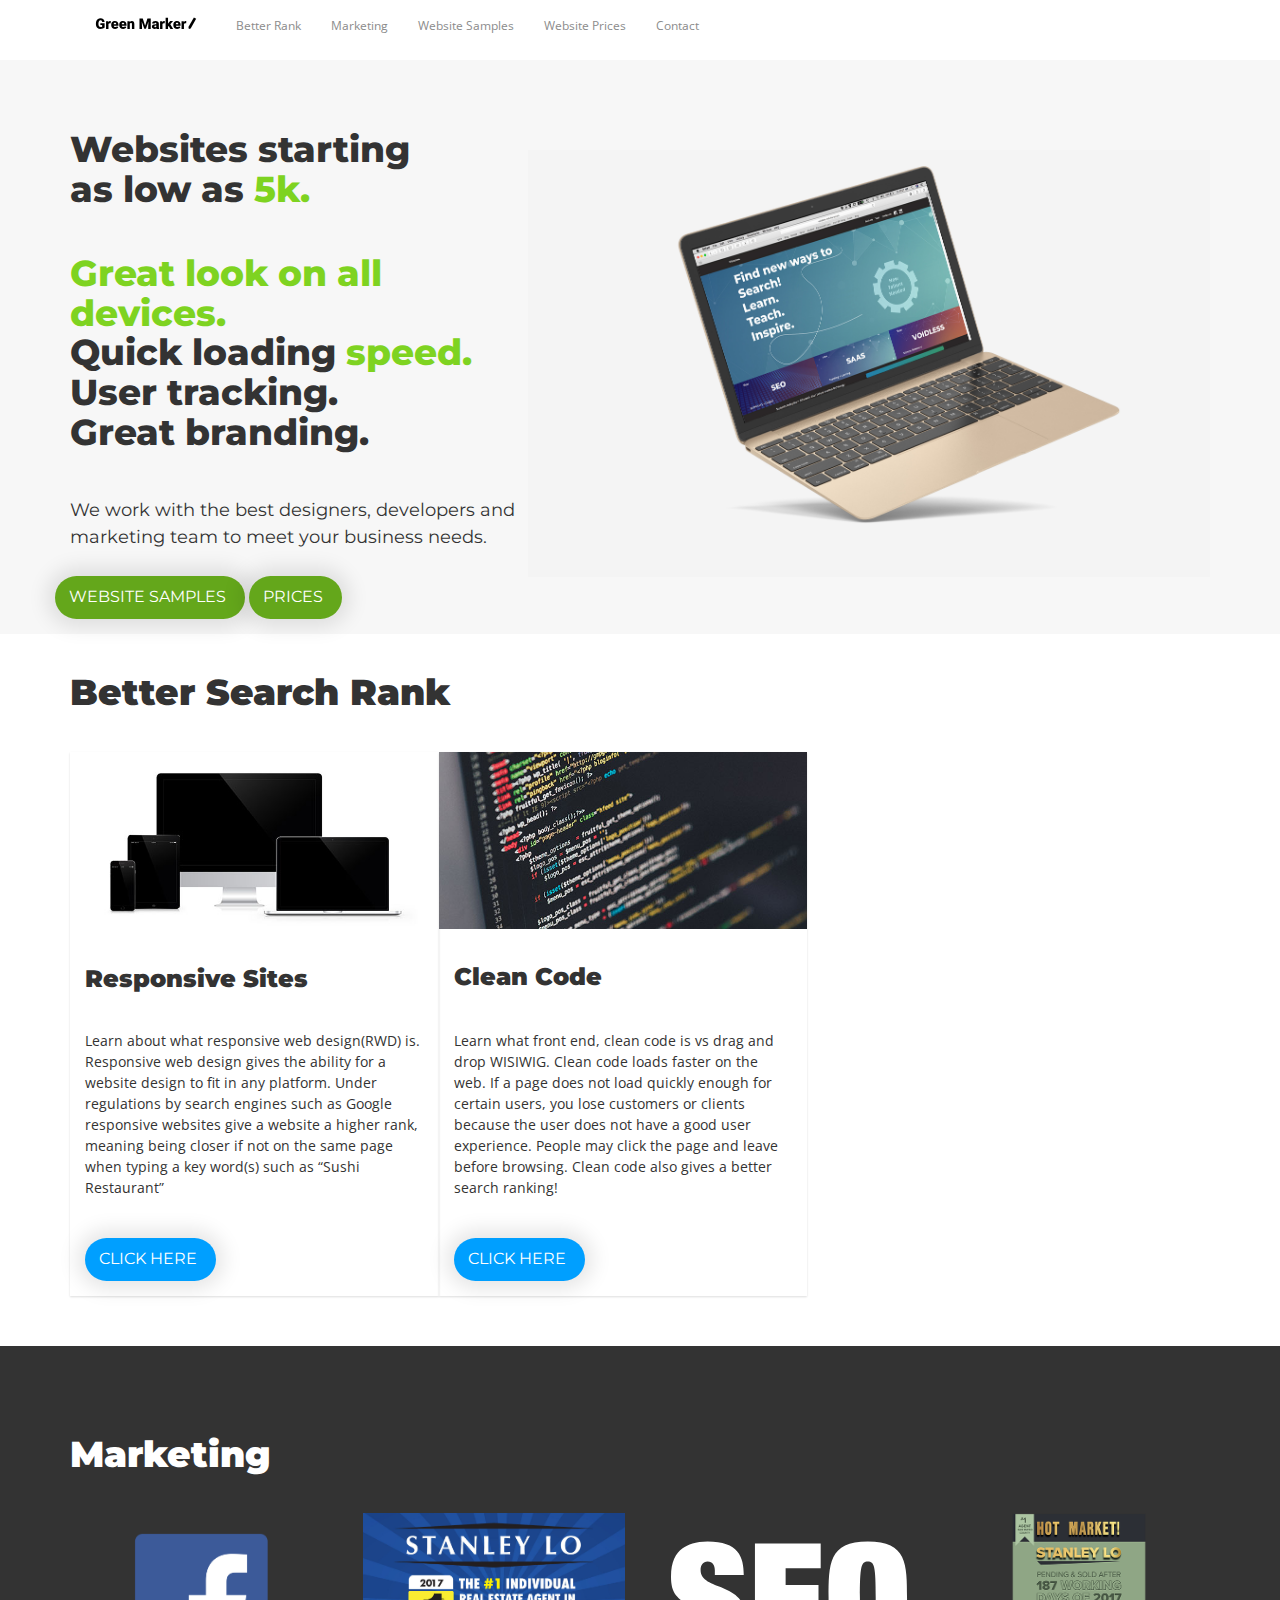
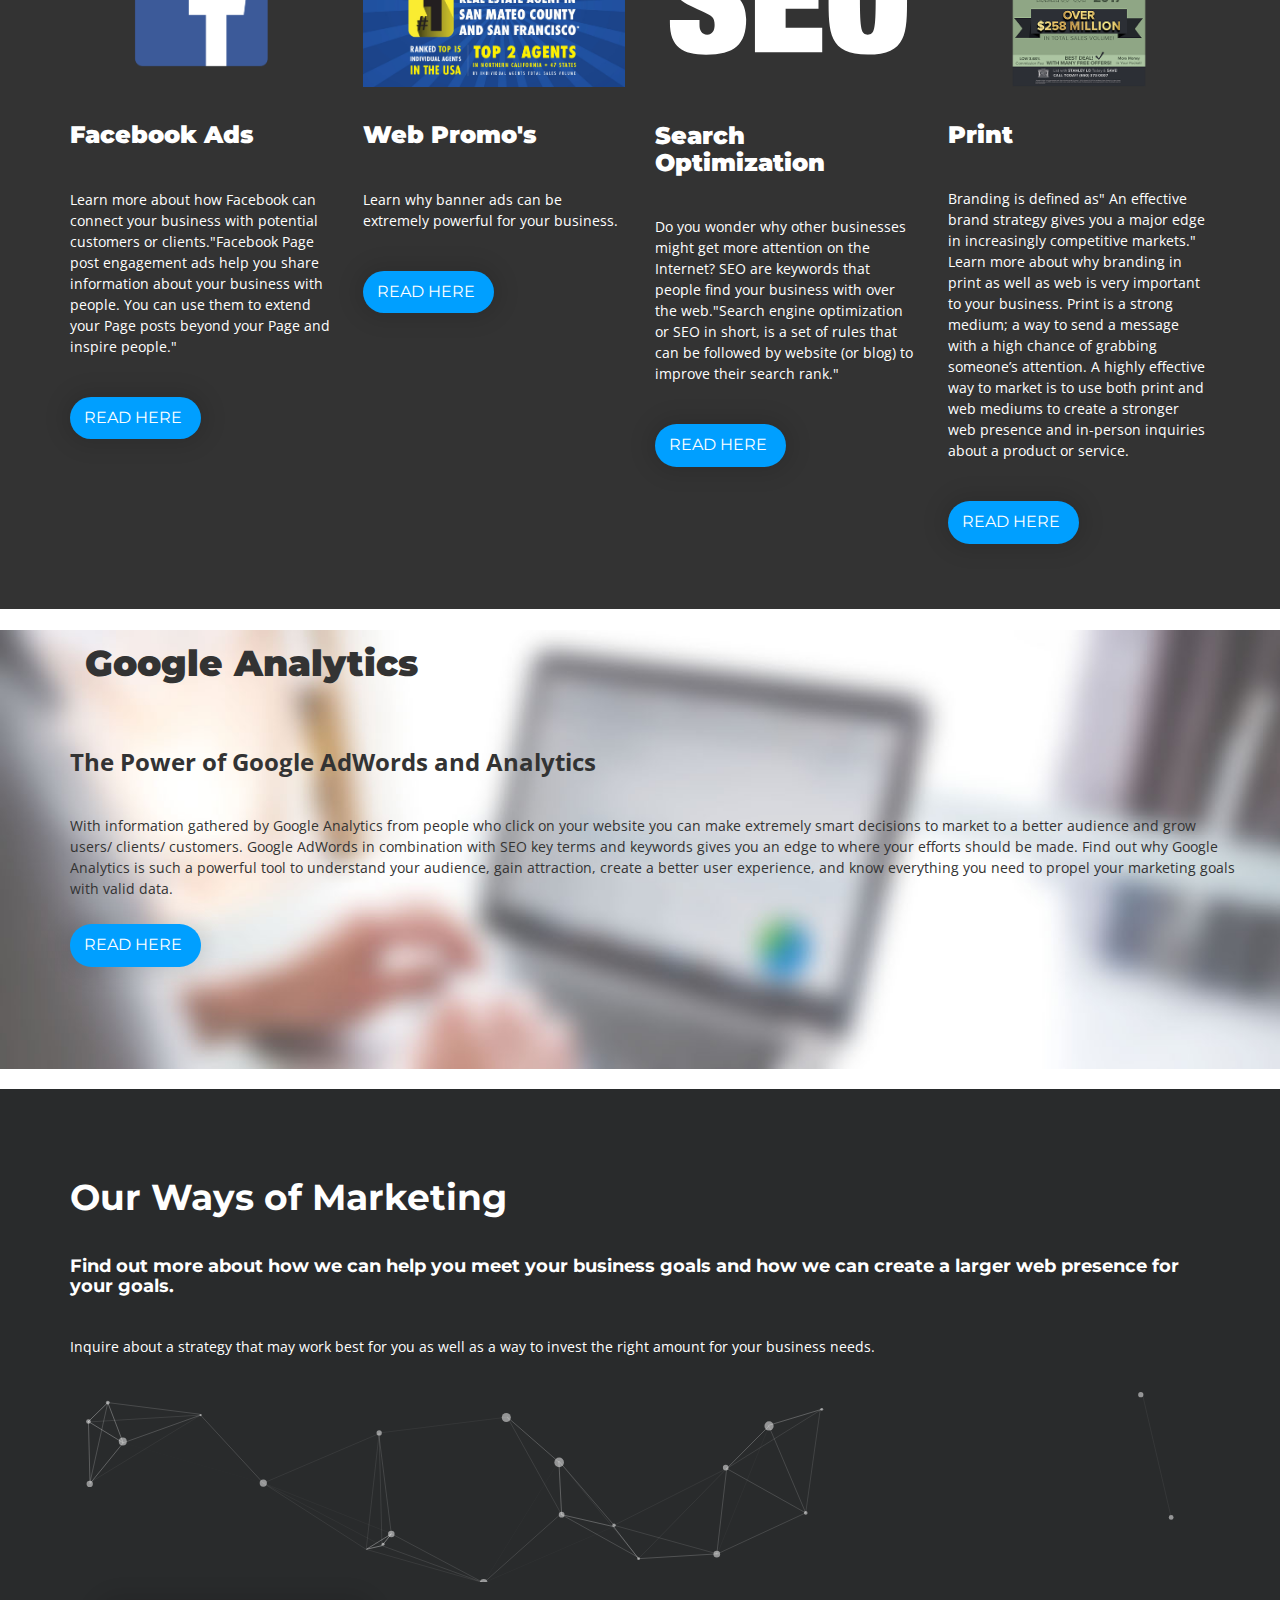
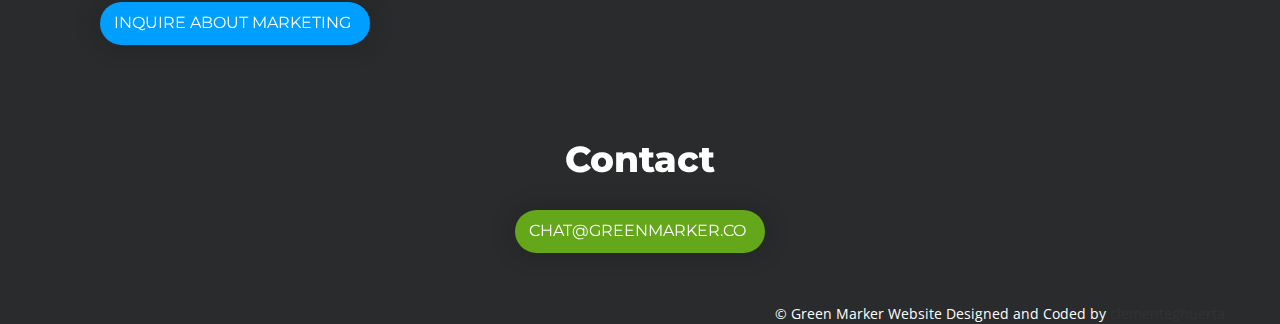
<file: index.html>
<!DOCTYPE html>
<html>
<head>
  <title>Green Marker</title>
  <link rel="stylesheet" type="text/css" href="css/normalize.css">
    <meta charset="UTF-8">
    <meta name="description" content="Green Marker is a great resource for web design and development as well as great marketing solutions for your business">
    <meta name="keywords" content="website builders small business web design, cheap small business website design, cheap website design, web page design, cheap website design, cheap website, buy a website, website service, seo, search engine optimization, cheap visual designs, website marketing, designer quote, quote for website, website quote, buy website, custom website, designer quote for website, buy, website, bootstrap website, buy bootstrap website, purchase website, make website, find a website vendor, website vendor">
    <meta name="author" content="Clemente Garcia-Huerta">
    <meta name="viewport" content="width=device-width, initial-scale=1, shrink-to-fit=no">
     <!-- Normalize-->
    <link rel="stylesheet" type="text/css" href="css/normalize.css">     
     <!-- Bootstrap Start-->
    <link rel="stylesheet" href="https://maxcdn.bootstrapcdn.com/bootstrap/3.3.7/css/bootstrap.min.css">
    <link rel="stylesheet" href="https://maxcdn.bootstrapcdn.com/bootstrap/3.3.7/css/bootstrap.min.css">
    <script src="https://ajax.googleapis.com/ajax/libs/jquery/3.2.1/jquery.min.js"></script>
    <script src="https://maxcdn.bootstrapcdn.com/bootstrap/3.3.7/js/bootstrap.min.js"></script>
    <!-- MY JS -->
    <script src="js/script.js"></script>
    <!-- My CSS -->
    <link rel="stylesheet" type="text/css" href="css/style.css">
    <!-- Global site tag (gtag.js) - Google Analytics -->
    <meta property="og:url"                content="http://www.greenmarker.co" />
    <meta property="og:type"               content="company" />
    <meta property="og:title"              content="Great Websites For A Great Deal" />
    <meta property="og:description"        content="Get A Deal On Your Website With Green Marker" />
    <meta property="og:image"              content="images/whiteboard.jpg" />
    <!-- Global site tag (gtag.js) - Google Analytics -->
    <script async src="https://www.googletagmanager.com/gtag/js?id=UA-83806690-4"></script>
    <script>
    window.dataLayer = window.dataLayer || [];
    function gtag(){dataLayer.push(arguments);}
    gtag('js', new Date());

    gtag('config', 'UA-83806690-4');
    </script>
    <!-- Facebook Pixel Code -->
<script type="application/ld+json">
{
  "@context": "http://schema.org",
  "@type": "Company",
  "url": "http://www.greenmarker.co",
  "name": "Green Marker",
  "contactPoint": {
    "@type": "ContactPoint",
    "telephone": "+1-650-532-4955",
    "contactType": "Customer service"
  }
}
</script>    




  <script>
    !function(f,b,e,v,n,t,s)
    {if(f.fbq)return;n=f.fbq=function(){n.callMethod?
    n.callMethod.apply(n,arguments):n.queue.push(arguments)};
    if(!f._fbq)f._fbq=n;n.push=n;n.loaded=!0;n.version='2.0';
    n.queue=[];t=b.createElement(e);t.async=!0;
    t.src=v;s=b.getElementsByTagName(e)[0];
    s.parentNode.insertBefore(t,s)}(window, document,'script',
    'https://connect.facebook.net/en_US/fbevents.js');
    fbq('init', '152346465335533');
    fbq('track', 'PageView');
  </script>
  <noscript><img height="1" width="1" style="display:none"
    src="https://www.facebook.com/tr?id=152346465335533&ev=PageView&noscript=1"
  /></noscript>

<!-- End Facebook Pixel Code -->    
  
    </head>
<body>
<div class="count-particles">


</div>


<!-- particles.js container -->


<header>
<section class="nav-back back-white navbar-fixed-top ">
<div class=" back-white margin-off">
    <nav class="navbar move-left container navbar-light ">
      <div class="">
		<a class="float-left" href="index.html"><img class="home col-md-3" src="images/logo-01.svg"></a>      	
        <div class="navbar-header">
            <button type="button" class="navbar-toggle" data-toggle="collapse" data-target="#myNavbar">
              <span class="icon-bar"></span>  
              <span class="icon-bar"></span>
              <span class="icon-bar"></span>                        
            </button>
        </div>
        <div class="collapse navbar-collapse" id="myNavbar">
        <ul class="nav navbar-nav float-left">
          <li><a href="#01">Better Rank</a></li>
          <li><a href="#02">Marketing</a></li>
          <!--<li><a href="#03">Visual Design</a></li>-->
          <li><a href="pages/samples.html">Website Samples</a></li>      
          <li><a href="pages/prices.html">Website Prices</a></li>
          <li><a class="" href="pages/form/contact-form.html">Contact</a></li>
         </ul>
        </div>
      </div>
    </nav>
</div>    
</section>
</header>

<section class="container-fluid pad-50c bg-light">
  <section class="container padding-off ">
    <div class="col-12 col-sm-12 col-md-12 col-lg-5 bg-light padding-off">
      <h1 class="col-12 lg-top-text ">Websites starting<br>
      as low as<span class="green"> 5k.</span></h1>
      <h1 class="col-12 lg-top-text"><span class="green">Great look on all devices.</span><br>
      Quick loading<span class="green"> speed.</span><br>
      User tracking.<br>
      Great branding.</h1>
      <p class="col-12 sm-top-text padding-15 col-12 col-md-12 col-lg-12">We work with the best designers, developers and marketing team to meet your business needs.</p>
      <div class="col-12">
        <a href="pages/samples.html"><div class="btn btn-x ">Website Samples</div></a>
        <a href="pages/prices.html"><div class="btn btn-x ">Prices</div></a>
      </div>  
    </div>
  <div class="col-12 col-sm-12 col-md-12 col-lg-7 padding-off car-down">    
<!--<div id="myCarousel" class="carousel slide" data-ride="carousel">
  <!-- 
  <ol class="carousel-indicators">
    <li data-target="#myCarousel" data-slide-to="0" class="active"></li>
    <li data-target="#myCarousel" data-slide-to="1"></li>
    <li data-target="#myCarousel" data-slide-to="2"></li>
  </ol>

  <div class="carousel-inner">
    <div class="item active">
      <img src="images/hero-1.jpg" alt="Los Angeles">
    </div>

    <div class="item">
      <img src="images/hero-2.jpg" alt="Chicago">
    </div>

    <div class="item">
      <img src="images/hero-3.jpg" alt="New York">
    </div>
  </div>

  <a class="left carousel-control" href="#myCarousel" data-slide="prev">
    <span class="glyphicon glyphicon-chevron-left"></span>
    <span class="sr-only">Previous</span>
  </a>
  <a class="right carousel-control" href="#myCarousel" data-slide="next">
    <span class="glyphicon glyphicon-chevron-right"></span>
    <span class="sr-only">Next</span>
  </a>
</div> -->
<div class="hero img-block"></div>
</div>
</section>
</section>
    <section id="quickLink" class="container">
        <section class=" ">
          <h1 id="01" class="col-sm-12 col-md-12 col-lg-12 col-xl-12 weight left-off">Better Search Rank</h1>
          <div class="col-sm-12 col-md-12 col-lg-4 col-xl-4 padding-off hov-1" >
			<a href="https://www.upwork.com/hiring/mobile/what-is-responsive-web-design/">                    	
            <img class="img-block center-block" src="images/code-1.jpg">
            <h2 class=" weightcenter-block push-down weight">Responsive Sites</h2>   
            <p class="padding-15">Learn about what responsive web design(RWD) is. Responsive web design gives the ability for a website design to fit in any platform. Under regulations by search engines such as Google responsive websites give a website a higher rank, meaning being closer if not on the same page when typing a key word(s) such as “Sushi Restaurant”</p>
          <div class="padding-15">   
            <a class="btn btn-s" href="https://www.upwork.com/hiring/mobile/what-is-responsive-web-design/" target="_blank">Click Here</a>
          </div>  
      		</a>
          </div>

          <div class="col-sm-12 col-md-12 col-lg-4 col-xl-4 padding-off hov-1">
          	<a href="https://www.webdesignerdepot.com/2009/05/why-does-clean-markup-matter-in-web-design/">
            <img class="img-block center-block" src="images/code-2.jpg">
            <h2 class="weight">Clean Code</h2>   
            <p class="padding-15">Learn what front end, clean code is vs drag and drop WISIWIG. Clean code loads faster on the web. If a page does not load quickly enough for certain users, you lose customers or clients because the user does not have a good user experience. People may click the page and leave before browsing. Clean code also gives a better search ranking!</p>
          <div class="padding-15">  
            <a class="btn btn-s" href="https://www.webdesignerdepot.com/2009/05/why-does-clean-markup-matter-in-web-design/" target="_blank">Click Here</a>
        	</a>
          </div>  
          </div>
        </section>              
  </section>  
  <div class="pad-50"></div>
    <section class="container-fluid bg-dark  pad-50b">
    	<div class="container ">
        <h1 id="02" class="wt col-sm-12 col-md-12 col-lg-12 col-xl-12 weight left-off">Marketing</h1>
        <div class="row ">
          <a class="mark-2" href="https://www.wordstream.com/images/facebook-ad-targeting-options-infographic-wordstream-large.jpg?dt=1">
          <div class="col-sm-12 col-md-6 col-lg-3 hov-2 ">
            <img class="img-block center-block" src="images/marketing-1.png">
            <h2 class="padding-15c weight wt">Facebook Ads</h2>  
              <p class="padding-15c ">Learn more about how Facebook can connect your business with potential customers or clients.&quot;Facebook Page post engagement ads help you share information about your business with people. You can use them to extend your Page posts beyond your Page and inspire people.&quot;</p>
            <a class="btn btn-3 btn-s marg-15b" href="https://www.wordstream.com/images/facebook-ad-targeting-options-infographic-wordstream-large.jpg?dt=1" target="_blank">Read Here</a>
          </div></a>
          <div class="col-sm-12 col-md-6 col-lg-3 ">
            <img class="img-block center-block" src="images/marketing-3.png">  
            <h2 class=" padding-15c weight wt">Web Promo's</h2>
            <p class="padding-15c">Learn why banner ads can be extremely powerful for your business.</p>
            <a class="btn btn-s marg-15b" href="https://www.thinkwithgoogle.com/marketing-resources/inside-google-marketing-creative-effective-banner-ads/" target="_blank">Read Here</a>
          </div>
          <a class="mark-2" href="https://www.reliablesoft.net/what-is-search-engine-optimization-and-why-is-it-important/">
          <div class="col-sm-12 col-md-6 col-lg-3 hov-2 ">
            <img class="img-block center-block" src="images/seo-1.svg">  
            <h2 class=" padding-15c wt weight">Search Optimization</h2>  
            <p class="padding-15c "> Do you wonder why other businesses might get more attention on the Internet? SEO are keywords that people find your business with over the web.&quot;Search engine optimization or SEO in short, is a set of rules that can be followed by website (or blog) to improve their search rank.&quot;</p>
            <a class="btn btn-3 btn-s marg-15b" href="https://www.reliablesoft.net/what-is-search-engine-optimization-and-why-is-it-important/" target="_blank">Read Here</a>
          </div></a>
          <div class="col-sm-12 col-md-6 col-lg-3 ">
            <img class="img-block center-block " src="images/marketing-2.png">  
            <h2 class=" padding-15c weight wt">Print</h2>
            <p class="padding-15c">Branding is defined as&quot; An effective brand strategy gives you a major edge in increasingly competitive markets.&quot; Learn more about why branding in print as well as web is very important to your business. Print is a strong medium; a way to send a message with a high chance of grabbing someone’s attention. A highly effective way to market is to use both print and web mediums to create a stronger web presence and in-person inquiries about a product or service.</p>
            <a class="btn btn-s marg-15b" href="https://www.ama.org/publications/MarketingNews/Pages/why-print-matters.aspx" target="_blank">Read Here</a>
          </div>
        </div>          
    </section>   

<section class="container-fluid analytics">
        <div class="container ">          
        <h1 id="04" class=" col-sm-12 col-md-12 col-lg-12 col-xl-12 left-off weight padding-15">Google Analytics</h1>
        <div class="container  padding-off">
          <h2 class=" col-sm-12 col-md-12 col-lg-6 padding-15c ">The Power of Google AdWords and Analytics</h2>
          <p class=" container col-sm-12 col-md-12 col-lg-12 padding-15c">With information gathered by Google Analytics from people who click on your website you can make extremely smart decisions to market to a better audience and grow users/ clients/ customers. Google AdWords in combination with SEO key terms and keywords gives you an edge to where your efforts should be made.
          Find out why Google Analytics is such a powerful tool to understand your audience, gain attraction, create a better user experience, and know everything you need to propel your marketing goals with valid data.</p>  
        </div>          
          <a class="btn btn-s marg-1b5" href="https://www.entrepreneur.com/article/242947" target="_blank">Read Here</a>
          </div>

</section>

  <div class="container-fluid  bg-grey particles" >

    <div id="03" class=" marg-50">
  

<!-- scripts -->

    <div class="container">
      <h1 class="wt left-off  col-sm-12 col-md-6 col-lg-12">Our Ways of Marketing</h1>

      <!--<p class="padding-15c col-sm-12 col-md-12 col-lg-12">Our marketing team has worked with keywords to find your website with ease. We concentrate our efforts on SEO, Google Re-marketing to advertise to your previous audience and not miss the next client or customer, AdWords to give your key terms or key words an extra boost on search engines, Facebook Ads, and web marketing as well as email marketing.</p>-->
    <div class="padding-off" id="particles-js">
      <h4 class="wt padding-15c">Find out more about how we can help you meet your business goals and how we can create a larger web presence for your goals.</h4>
      <p class="left-off padding-15c">Inquire about a strategy that may work best for you as well as a way to invest the right amount for your business needs.</p>
    </div>
<script src="js/particles.js"></script>
<script src="js/app.js"></script>

<!-- stats.js -->
<script src="js/lib/stats.js"></script>
    
  <!--<div class="pad-50"></div>
    <section id="03"  class="container  pad-50">
        <h1 class="col-sm-12 col-md-12 col-lg-12 col-xl-12 weight padding-off">Visual Design</h1>
          <div class="col-sm-12 col-md-4 col-lg-3 ">
            <img class="img-block center-block" src="images/visualDesign-1.jpg">
          </div>        
          <div class="col-sm-12 col-md-4 col-lg-3">
            <img class="img-block center-block" src="images/visualDesign-2.jpg">
          </div>     
          <div class="col-sm-12 col-md-4 col-lg-3">
            <img class="img-block center-block" src="images/visualDesign-3.jpg">
          </div>     
          <div class="col-sm-12 col-md-4 col-lg-3">
            <img class="img-block center-block" src="images/visualDesign-4.jpg">
          </div>
      </section>  
        <div class="container">
          <p class="container">Visual designs are key to make your website come to live. We have a strong team with foundations in graphic arts that can create visuals and infographics for any content or marketing need.</p>

        <div class="col-sm-12 col-md-12 col-lg-12 padding-off">  
          <div class="col-sm-12 col-md-6 col-lg-4 ">
            <img class="img-block" src="images/free-2.jpg">
            <a class="btn btn-s marg-15b" href="https://pixabay.com/" target="_blank">Free Images</a>
          </div>
          <div class="col-sm-12 col-md-6 col-lg-4">
            <img class="img-block" src="images/free-1.jpg">
            <a class="btn btn-s marg-15b" href="https://stock.adobe.com/" target="_blank">Price Details for Images</a>
          </div>
        </div>
      </div>
      </section>      
    -->
    <div class="bg-grey padding-15">
      <a class="btn btn-s marg-15" href="pages/form/contact-form.html" target="_blank">Inquire About Marketing</a>
    </div>
  </div>
</div>    
    <section class="container marg-50">
      <div class="center-block ">
        <h1 id="05" class="lg-top-text wt padding-15">Contact</h1><a href="pages/form/contact-form.html" class="btn btn-x">chat@greenmarker.co</a>
      </div>
    </section> 
    <footer class="container"> 
          <div class="container">
          <p class="padding-off margin-off float-right ">&copy; Green Marker Website Designed and Coded by <a href="http://clementeghuerta.com" target="_blank">clementeghuerta</a></p>
          </div>
    </footer>            
  </section>  
  </section>
  <script>
$(document).ready(function(){
  // Add scrollspy to <body>
  $('body').scrollspy({target: ".navbar", offset: 50});   

  // Add smooth scrolling on all links inside the navbar
  $("#myNavbar a").on('click', function(event) {
    // Make sure this.hash has a value before overriding default behavior
    if (this.hash !== "") {
      // Prevent default anchor click behavior
      event.preventDefault();

      // Store hash
      var hash = this.hash;

      // Using jQuery's animate() method to add smooth page scroll
      // The optional number (800) specifies the number of milliseconds it takes to scroll to the specified area
      $('html, body').animate({
        scrollTop: $(hash).offset().top
      }, 800, function(){
   
        // Add hash (#) to URL when done scrolling (default click behavior)
        window.location.hash = hash;
      });
    }  // End if
  });
});
</script>
<script>
$(document).ready(function(){
  // Add scrollspy to <body>
  $('body').scrollspy({target: ".img-cont", offset: 50});   

  // Add smooth scrolling on all links inside the navbar
  $("#quickLink a").on('click', function(event) {
    // Make sure this.hash has a value before overriding default behavior
    if (this.hash !== "") {
      // Prevent default anchor click behavior
      event.preventDefault();

      // Store hash
      var hash = this.hash;

      // Using jQuery's animate() method to add smooth page scroll
      // The optional number (800) specifies the number of milliseconds it takes to scroll to the specified area
      $('html, body').animate({
        scrollTop: $(hash).offset().top
      }, 800, function(){
   
        // Add hash (#) to URL when done scrolling (default click behavior)
        window.location.hash = hash;
      });
    }  // End if
  });
});
</script>
<script>
  var count_particles, stats, update;
  stats = new Stats;
  stats.setMode(0);
  stats.domElement.style.position = 'absolute';
  stats.domElement.style.left = '0px';
  stats.domElement.style.top = '0px';
  document.body.appendChild(stats.domElement);
  count_particles = document.querySelector('.js-count-particles');
  update = function() {
    stats.begin();
    stats.end();
    if (window.pJSDom[0].pJS.particles && window.pJSDom[0].pJS.particles.array) {
      count_particles.innerText = window.pJSDom[0].pJS.particles.array.length;
    }
    requestAnimationFrame(update);
  };
  requestAnimationFrame(update);
</script>
</body>
</html>
</file>
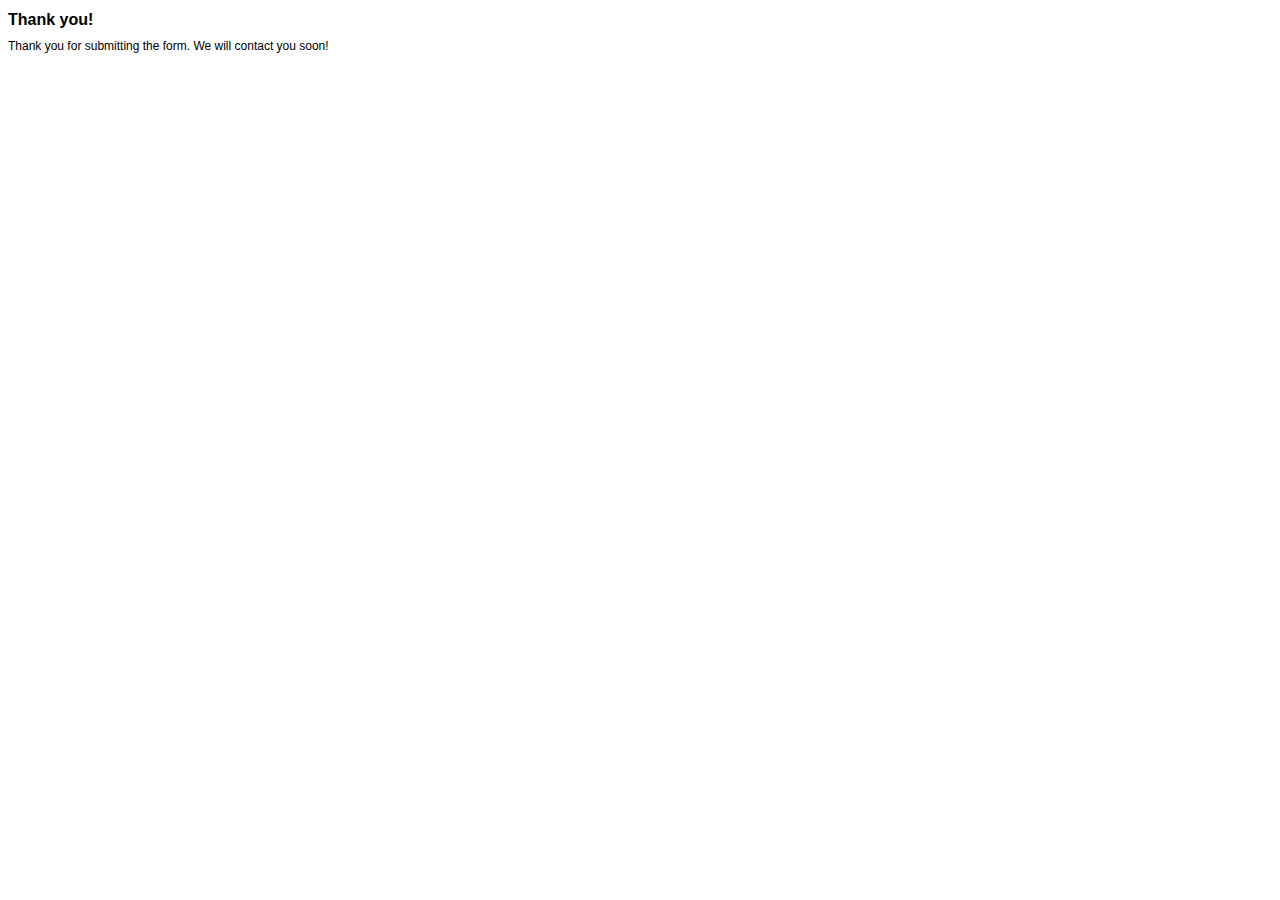
<file: pages/form/contact-form-thank-you.html>
<!DOCTYPE HTML PUBLIC "-//W3C//DTD HTML 4.01 Transitional//EN" "http://www.w3.org/TR/html4/loose.dtd"> 
<html>
<head>
	<title>Thank you!</title>
<!-- define some style elements-->
<style>
h1
{
	font-family : Arial, Helvetica, sans-serif;
	font-size : 16px;
    font-weight : bold;
}
label,a,body
{
	font-family : Arial, Helvetica, sans-serif;
	font-size : 12px; 
}

</style>	
<!-- a helper script for vaidating the form-->
</head>	
</head>

<body>
<h1>Thank you!</h1>
Thank you for submitting the form. We will contact you soon!


</body>
</html>
</file>
<file: css/style.css>
@import url('https://fonts.googleapis.com/css?family=Montserrat:400,700,800');
@import url('https://fonts.googleapis.com/css?family=Open+Sans');
h1, h2, h3, h4, h5, h6 {
    font-family: "Montserrat",sans-serif;
    font-style: normal;
    font-weight: 700;
}
body {
    font-family: 'Open Sans', sans-serif;
    font-weight: 400;
}
h1 {
    font-family: 'Montserrat', sans-serif;
    font-size: 24px;
    color: #333;
    padding: 24px;
    margin: 15px;
}
h2 {
    font-family: 'Open Sans', sans-serif;
    font-size: 24px;
    color: #333;    
    padding: 18px;
}
p {
    font-family: 'Open Sans', sans-serif;
    font-size: 14px;
    line-height: 1.5em;
    padding: 0 15px;
}
.marg-right {
    
}
.navbar-toggle .icon-bar+.icon-bar {
    background: #333;
}
.navbar-inverse .navbar-toggle {
    border-color: #fff;
}
.navbar-inverse .navbar-toggle {
    border-color: #333;
}
.navbar-inverse .navbar-toggle {
    border-color: #333;
}
.carousel-control.left {
    background-image: none !important;
    background-repeat: repeat-x;
    }
    .carousel-control.right {
    background-image: none !important;
    background-repeat: repeat-x; */
}
.home {
    position: relative;
    top: 10px;
    float: left;
    width: 150px;
    z-index: 9;
}
/*----------------*/
.count-particles{
  background: #000022;
  position: absolute;
  top: 48px;
  left: 0;
  width: 80px;
  color: #13E8E9;
  font-size: .8em;
  text-align: left;
  text-indent: 4px;
  line-height: 14px;
  padding-bottom: 2px;
  font-family: Helvetica, Arial, sans-serif;
  font-weight: bold;
}

.js-count-particles{
  font-size: 1.1em;
}

#stats,
.count-particles{
  -webkit-user-select: none;
  margin-top: 5px;
  margin-left: 5px;
}

#stats{
  border-radius: 3px 3px 0 0;
  overflow: hidden;
}

.count-particles{
  border-radius: 0 0 3px 3px;
}
.analytics {
    background-image: none;
    width: 100%;
    padding: 5px;
    height: 680px;
    background-size: 100%;
    background-repeat: no-repeat;
    background-position: center;
}

/* ---- particles.js container ---- */

#particles-js{
  width: 100%;
  height: 100%;
  background-color: #292b2c;
  background-image: url('');
  background-size: cover;
  background-position: 50% 50%;
  background-repeat: no-repeat;
}
.particles-js-canvas-el {
    max-height: 200px;
}



/*--------*/
.nav-link {
    font-size: 12px;
    padding: 10px;
}
.navbar-toggler {
    margin-right: 15px;
}
.img-block {
    display: block;
    width: 100%;
}
.nav-back {
    background-color: #fff;
    height: 60px;
}
a {
    color: #333;
}
a:hover {
    text-decoration: none;
    color: #333;
}
a.mark-2 {
    color: #fff;
}
li > a {
    position: relative;
    color: #8c8c8c;
    font-size: 12px;
    float: left;
    text-align: left;
}

.lg-top-text {
    font-family: 'Montserrat', sans-serif;
    font-size: 24px;
    font-weight: 800;
    padding: 15px 0; 
    color: #333;
}
.lg-top-text-b {
    font-family: 'Montserrat', sans-serif;
    font-size: 24px;
    font-weight: 800;
    padding: 15px 0; 
    color: #333;
}
.sm-top-text {
    font-family: 'Montserrat', sans-serif;
    font-size: 14px;
    font-weight: 400; 
    padding: 15px 15px 15px 0;  
    color: #333;
}
.push-down {
    position: relative;
    top: 2px;
}
.green {
    color: #7ED321;
}
.pad-50 {
    padding-top: 50px !important;
}
.pad-100 {
    padding: 100px 0;
}
.pad-100 {
    padding: 100px 0;
}
.pad-bot-50 {
    height: 100%;
    padding-bottom: 10%;
}

.left {
    text-align: left;
}
.float-left {
    float: left;
}

.float-right {
    float: right;
}
.left-off {
    margin-left: 0px;
    padding-left: 0px;
}

.pad-50b {
    padding: 50px 30px 50px 30px;
}
.pad-50c {
    padding: 100px 0px 15px 0px;
}
.pad-200 {
    padding-top: 150px;
}

.pad-45 {
    padding-top: 42px;
}
.pad-b {
    padding: 15px 0;
}
.pad-left-15 {
    padding-left: 0px;
}
.margin-off {
    margin: 0px !important;
}
.padding-15 {
    padding: 15px;
}

.padding-30 {
    padding: 30px;
}
.marg-15 {
    margin: 0 15px;
}
.marg-15b {
    margin: 15px 0;
}
.marg-50 {
    margin: 50px auto;

}
.padding-50-bt {
    padding: 50px 0;
}
.pad-13 {
    padding-bottom: 13px !important;
}
.padding-15b {
    padding: 0 15px;
}
.padding-15c {
    padding: 15px 0;
}
.padding-15d {
    padding: 50px 15px;
}
.text-sm {
    font-size: 12px;
}
.car-down {
    margin-top: 50px;
}
.bg-light {
    background-color: #f7f7f7;
}
.bg-dark {
    background-color: #333333 !important;
    color: #fff;
}

.hov-1 {
    box-shadow: 0px 1px 2px #ddd;
}
.hov-1:hover {
    box-shadow: 0px 2px 5px #d2d2d2;
}
.bg-grey {
    background-color: #292b2c;
    color: #fff;
}
.lg {
    color: #91dc40;
}
.center-block {
    margin: 0 auto;
    float: none !important;
    text-align: center;
}
.center {
    margin: 0 auto;  
    float: none !important;      
}
.bl {
    color: #333;
}
.back-white {
    background-color: #fff;
}
.wt {
    color: #fff;
}
.blk {
    color: #333;
}
.bg-wt {
    background-color: #fff; 
}
.banner {
    position: relative;
    left: -15px;
    font-size: 9px;
}
.banner-2 {
    position: relative;
    left: -15px;
    font-size: 9px;    
}
.weight {
    font-family: 'Montserrat', sans-serif;    
    font-weight: 900;
}

.btn-2 {
    width: 150px;
}
.btn-3 {
    bottom: 0px;
}
.btn-x {
    display: inline-block;
    border-radius: 35px;
    color: #fff;
    background-color: #64a71b;
    box-shadow: 0 0 20px 8px rgba(0, 0, 0, .1);
    font-family: "Montserrat", sans-serif;
    padding: 0.563em 1.125em 0.563em 0.813em;    
    font-size: 16px;
    font-weight: 400;
    text-shadow: none;
    text-transform: uppercase;
}
.btn-x:hover {
    text-decoration: none;
    display: inline-block;
    position: relative;
    padding: 0.563em 1.125em 0.563em 0.813em;
    cursor: pointer;
    font-size: 16px;
    line-height: 1.3;
    text-align: center;
    vertical-align: middle;
    color: #fff;
    background-color: #579217;
    transition: all 0.15s 
}
.btn-s {
    display: inline-block;
    border-radius: 35px;
    color: #fff;
    background-color: #009fff;
    box-shadow: 0 0 20px 8px rgba(0, 0, 0, .1);
    font-family: "Montserrat", sans-serif;
    padding: 0.563em 1.125em 0.563em 0.813em;    
    font-size: 16px;
    font-weight: 400;
    text-shadow: none;
    text-transform: uppercase;
}
.btn-s:hover  {
    text-decoration: none;
    display: inline-block;
    position: relative;
    padding: 0.563em 1.125em 0.563em 0.813em;
    cursor: pointer;
    font-size: 16px;
    line-height: 1.3;
    text-align: center;
    vertical-align: middle;
    color: #fff;
    background-color: #337ab7;
    transition: all 0.15s 
}
.btn-primary {
    background-color: #333;
    color: #fff;
}
.arrow {
    width: 20px;
    margin: 0 15px;    
}
.icons {
    width: 30px;
    margin: 0 15px;
}

.bg-green {
    background-color: #84C441;
}
.bg-drk-green {
    background-color: #5B882C;
    height: 65px;
}
.move-up {
    position: relative;
    top: -15px;
}
.padding-off {
    padding: 0px;
}

.take-15 {
    height: 211px;
}
.position-move-115 {
    position: relative;
    top: 80px;
}
.number, .number-4  {
    max-width: 180px;
    width: 100%;
}
.number-4 {
    position: relative;
    top: -15px;
}
.btn-secondary {
    background-color: #fff;
    color: #333;
}
.width-245 {
    width: 245px;
}
.underline {
    border-bottom: 1px solid #333;
}
.underline-2 {
    border-bottom: 1px solid #fff;
}
.navbar-nav {
    background-color: #fff;
}
a.nav-item {
    margin: 0 15px;
}
.hero {
    background-image: url("../images/hero.jpg");
    margin-right: -15px;
    margin-left: -15px;
    padding-bottom: 62.5%;
    background-position: 50% 50%;
    background-repeat: no-repeat;
    background-size: cover;
}
/* Small devices (tablets, 768px and up) */
@media screen and (min-width: 768px){ 
nav {
    height: 60px;
}    
h1 {
    font-size: 36px;
    padding: 24px;
    margin: 15px;
    color: #333;
}
h2 {
    font-size: 24px;
    padding: 15px;
    color: #333;
}
p {
    font-family: 'Open Sans', sans-serif;
    font-size: 14px;
    padding: 0 15px;
}

.padding-off-desk {
    padding: 0px;
}
.lg-top-text {
    font-family: 'Montserrat', sans-serif;
    font-size: 36px;
}
.sm-top-text {
    font-family: 'Montserrat', sans-serif;
    font-size: 18px;
}
.text {
    line-height: 1.0em;
}


.hover-1:hover {
    background-color: #6da534;
    transition-duration: .5s;
}
}
@media screen and (min-width: 1000px){ 
    .analytics {
    background-image: url("../images/analytics.jpg");
    width: 100%;
    padding: 5px;
    height: 480px;
    background-size: 100%;
    background-repeat: no-repeat;
    background-position: center;
}
.col-lg-4 {
    -webkit-box-flex: 0;
    -webkit-flex: 0 0 32.333333%;
    -ms-flex: 0 0 32.333333%;
    flex: 0 0 32.333333%;
    max-width: 32.333333%;
}
/* Medium devices (desktops, 992px and up) */
@media (min-width: 992px) { 
.col-lg-3b {
    -webkit-box-flex: 0;
    -webkit-flex: 0 0 25%;
    -ms-flex: 0 0 25%;
    flex: 0 0 20%; 
    max-width: 25%;
    margin: 15px;
}

}
@media (min-width: 1200px) {
.marg-lg-left-5 {
    margin-left: 5%;
}
@media (min-width: 1500px) {
   .container {
    width: 1370px;
} 
}
/*Large devices (large desktops, 1200px and up) */
@media (min-width: 2800px) {
.lg-top-text {
    font-size: 3.5em;
}
.sm-top-text {
    font-size: 2.0em;
}

}
</file>
